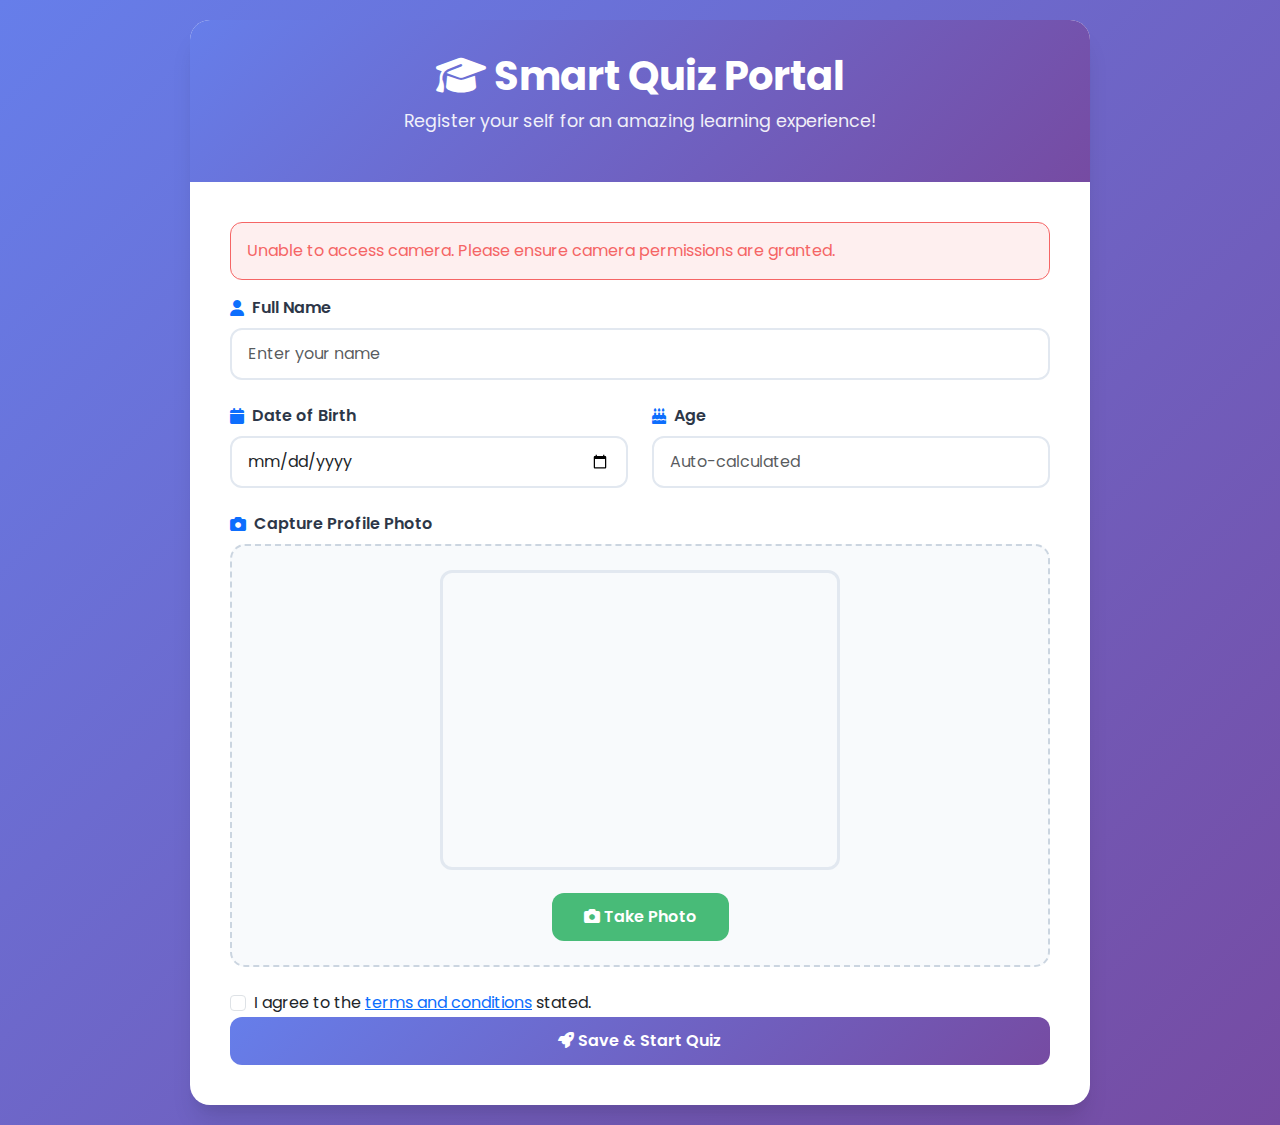
<file: frontend/templates/index.html>
<!-- <!DOCTYPE html>
<html lang="en">
<head>
  <meta charset="UTF-8" />
  <meta name="viewport" content="width=device-width, initial-scale=1.0" />
  <title>Smart Kid Portal</title>
  <link href="https://cdn.jsdelivr.net/npm/bootstrap@5.3.2/dist/css/bootstrap.min.css" rel="stylesheet" />
  <style>
    body {
      background: #f0f4f8;
      font-family: 'Segoe UI', sans-serif;
    }
    .card {
      border-radius: 1rem;
      box-shadow: 0 10px 20px rgba(0, 0, 0, 0.1);
    }
    video {
      border-radius: 0.5rem;
    }
    #snapshot-preview {
      display: none;
      max-width: 100%;
      border: 2px solid #ccc;
      border-radius: 0.5rem;
      margin-top: 1rem;
    }
  </style>
</head>
<body>
<div class="container py-5">
  <div class="row justify-content-center">
    <div class="col-md-8">
      <div class="card p-4">
        <h3 class="mb-4 text-center">🎓 Smart Kid Registration</h3>
        <form id="user-form">
          <div class="mb-3">
            <label for="name" class="form-label">Child's Name</label>
            <input type="text" class="form-control" id="name" required>
          </div>
          <div class="mb-3">
            <label for="dob" class="form-label">Date of Birth</label>
            <input type="date" class="form-control" id="dob" required>
          </div>
          <div class="mb-3">
            <label for="age" class="form-label">Age</label>
            <input type="number" class="form-control" id="age" readonly>
          </div>
          <div class="mb-3">
            <label class="form-label">📸 Capture Face</label>
            <div class="text-center">
              <video id="video" width="100%" autoplay></video>
              <button type="button" class="btn btn-primary mt-3" id="capture">Capture</button>
              <canvas id="canvas" width="640" height="480" style="display:none;"></canvas>
              <img id="snapshot-preview" />
            </div>
          </div>
          <div class="d-grid">
            <button type="submit" class="btn btn-success">Save & Start Quiz</button>
          </div>
        </form>
      </div>
    </div>
  </div>
</div>

<script>
  const dobInput = document.getElementById("dob");
  const ageInput = document.getElementById("age");
  dobInput.addEventListener("change", () => {
    const dob = new Date(dobInput.value);
    const age = new Date().getFullYear() - dob.getFullYear();
    ageInput.value = age;
  });

  const video = document.getElementById("video");
  const canvas = document.getElementById("canvas");
  const captureBtn = document.getElementById("capture");
  const previewImg = document.getElementById("snapshot-preview");

  navigator.mediaDevices.getUserMedia({ video: true })
    .then((stream) => {
      video.srcObject = stream;
    })
    .catch((err) => {
      alert("Unable to access camera: " + err);
    });

  captureBtn.addEventListener("click", () => {
    canvas.getContext("2d").drawImage(video, 0, 0, canvas.width, canvas.height);
    const imageData = canvas.toDataURL("image/jpeg");
    previewImg.src = imageData;
    previewImg.style.display = "block";
  });

  document.getElementById("user-form").addEventListener("submit", (e) => {
    e.preventDefault();
    const name = document.getElementById("name").value;
    const dob = document.getElementById("dob").value;
    const age = document.getElementById("age").value;
    const imageData = canvas.toDataURL("image/jpeg");

    // Submit data to backend (to be implemented in Flask)
    fetch("/register", {
      method: "POST",
      headers: { "Content-Type": "application/json" },
      body: JSON.stringify({ name, dob, age, image: imageData })
    })
    .then(res => res.json())
    .then(data => {
      if (data.success) {
        window.location.href = "/quiz"; // redirect to quiz page
      } else {
        alert("Error: " + data.message);
      }
    });
  });
</script>
</body>
</html> -->
<!DOCTYPE html>
<html lang="en">
<head>
    <meta charset="UTF-8">
    <meta name="viewport" content="width=device-width, initial-scale=1.0">
    <title>Smart Quiz Portal - Registration</title>
    <link href="https://cdn.jsdelivr.net/npm/bootstrap@5.3.2/dist/css/bootstrap.min.css" rel="stylesheet">
    <link href="https://cdnjs.cloudflare.com/ajax/libs/font-awesome/6.4.0/css/all.min.css" rel="stylesheet">
    <link href="https://fonts.googleapis.com/css2?family=Poppins:wght@300;400;500;600;700&display=swap" rel="stylesheet">
    <style>
        :root {
            --primary-color: #667eea;
            --secondary-color: #764ba2;
            --success-color: #48bb78;
            --warning-color: #ed8936;
            --danger-color: #f56565;
            --light-bg: #f7fafc;
            --card-shadow: 0 20px 25px -5px rgba(0, 0, 0, 0.1), 0 10px 10px -5px rgba(0, 0, 0, 0.04);
        }

        * {
            margin: 0;
            padding: 0;
            box-sizing: border-box;
        }

        body {
            font-family: 'Poppins', sans-serif;
            background: linear-gradient(135deg, var(--primary-color) 0%, var(--secondary-color) 100%);
            min-height: 100vh;
            padding: 20px 0;
        }

        .main-container {
            max-width: 900px;
            margin: 0 auto;
        }

        .registration-card {
            background: white;
            border-radius: 20px;
            box-shadow: var(--card-shadow);
            overflow: hidden;
            animation: slideUp 0.6s ease-out;
        }

        @keyframes slideUp {
            from {
                opacity: 0;
                transform: translateY(30px);
            }
            to {
                opacity: 1;
                transform: translateY(0);
            }
        }

        .card-header {
            background: linear-gradient(135deg, var(--primary-color), var(--secondary-color));
            color: white;
            padding: 2rem;
            text-align: center;
        }

        .card-header h1 {
            font-size: 2.5rem;
            font-weight: 700;
            margin-bottom: 0.5rem;
        }

        .card-header p {
            font-size: 1.1rem;
            opacity: 0.9;
        }

        .card-body {
            padding: 2.5rem;
        }

        .form-group {
            margin-bottom: 1.5rem;
        }

        .form-label {
            font-weight: 600;
            color: #2d3748;
            margin-bottom: 0.5rem;
            display: flex;
            align-items: center;
            gap: 0.5rem;
        }

        .form-control {
            border: 2px solid #e2e8f0;
            border-radius: 12px;
            padding: 0.75rem 1rem;
            font-size: 1rem;
            transition: all 0.3s ease;
        }

        .form-control:focus {
            border-color: var(--primary-color);
            box-shadow: 0 0 0 3px rgba(102, 126, 234, 0.1);
        }

        .camera-section {
            background: #f8fafc;
            border-radius: 15px;
            padding: 1.5rem;
            text-align: center;
            border: 2px dashed #cbd5e0;
            transition: all 0.3s ease;
        }

        .camera-section.active {
            border-color: var(--primary-color);
            background: rgba(102, 126, 234, 0.05);
        }

        #video {
            width: 100%;
            max-width: 400px;
            height: 300px;
            object-fit: cover;
            border-radius: 12px;
            border: 3px solid #e2e8f0;
        }

        #snapshot-preview {
            max-width: 300px;
            border-radius: 12px;
            border: 3px solid var(--success-color);
            margin-top: 1rem;
            animation: fadeIn 0.5s ease;
        }

        @keyframes fadeIn {
            from { opacity: 0; }
            to { opacity: 1; }
        }

        .btn-custom {
            background: linear-gradient(135deg, var(--primary-color), var(--secondary-color));
            border: none;
            border-radius: 12px;
            padding: 0.75rem 2rem;
            font-weight: 600;
            font-size: 1rem;
            color: white;
            transition: all 0.3s ease;
            position: relative;
            overflow: hidden;
        }

        .btn-custom:hover {
            transform: translateY(-2px);
            box-shadow: 0 10px 20px rgba(102, 126, 234, 0.3);
            color: white;
        }

        .btn-custom:active {
            transform: translateY(0);
        }

        .btn-capture {
            background: var(--success-color);
            margin-top: 1rem;
        }

        .btn-capture:hover {
            background: #38a169;
            box-shadow: 0 10px 20px rgba(72, 187, 120, 0.3);
        }

        .loading-spinner {
            display: none;
            margin: 0 auto;
        }

        .age-badge {
            display: inline-block;
            padding: 0.25rem 0.75rem;
            background: var(--primary-color);
            color: white;
            border-radius: 20px;
            font-size: 0.875rem;
            font-weight: 500;
            margin-left: 0.5rem;
        }

        .status-message {
            padding: 1rem;
            border-radius: 12px;
            margin-bottom: 1rem;
            display: none;
        }

        .status-success {
            background: rgba(72, 187, 120, 0.1);
            border: 1px solid var(--success-color);
            color: var(--success-color);
        }

        .status-error {
            background: rgba(245, 101, 101, 0.1);
            border: 1px solid var(--danger-color);
            color: var(--danger-color);
        }

        @media (max-width: 768px) {
            .card-header h1 {
                font-size: 2rem;
            }
            
            .card-body {
                padding: 1.5rem;
            }
            
            #video {
                height: 250px;
            }
        }
    </style>
</head>
<body>
    <div class="container">
        <div class="main-container">
            <div class="registration-card">
                <div class="card-header">
                    <h1><i class="fas fa-graduation-cap"></i> Smart Quiz Portal</h1>
                    <p>Register your self for an amazing learning experience!</p>
                </div>
                
                <div class="card-body">
                    <div id="status-message" class="status-message"></div>
                    
                    <form id="user-form" method="POST" action="/start-quiz">
                        <div class="form-group">
                            <label for="name" class="form-label">
                                <i class="fas fa-user text-primary"></i>
                                Full Name
                            </label>
                            <input type="text" class="form-control" id="name" placeholder="Enter your name" required>
                        </div>

                        <div class="row">
                            <div class="col-md-6">
                                <div class="form-group">
                                    <label for="dob" class="form-label">
                                        <i class="fas fa-calendar text-primary"></i>
                                        Date of Birth
                                    </label>
                                    <input type="date" class="form-control" id="dob" required>
                                </div>
                            </div>
                            <div class="col-md-6">
                                <div class="form-group">
                                    <label for="age" class="form-label">
                                        <i class="fas fa-birthday-cake text-primary"></i>
                                        Age
                                        <span id="age-category" class="age-badge" style="display: none;"></span>
                                    </label>
                                    <input type="number" class="form-control" id="age" placeholder="Auto-calculated" readonly>
                                </div>
                            </div>
                        </div>

                        <div class="form-group">
                            <label class="form-label">
                                <i class="fas fa-camera text-primary"></i>
                                Capture Profile Photo
                            </label>
                            <div class="camera-section" id="camera-section">
                                <video id="video" autoplay playsinline></video>
                                <div>
                                    <button type="button" class="btn btn-custom btn-capture" id="capture">
                                        <i class="fas fa-camera"></i> Take Photo
                                    </button>
                                    <button type="button" class="btn btn-custom btn-capture" id="retake" style="display: none;">
                                        <i class="fas fa-redo"></i> Retake
                                    </button>
                                </div>
                                <canvas id="canvas" width="640" height="480" style="display:none;"></canvas>
                                <img id="snapshot-preview" style="display: none;" />
                            </div>
                        </div>
                        <div class="form-check mt-4">
                                <input class="form-check-input" type="checkbox" id="consentCheckbox">
                                <label class="form-check-label" for="consentCheckbox">
                                     I agree to the <a href="/terms" target="_blank">terms and conditions</a> stated.
                                </label>
                        </div>
                        <div class="d-grid">
                            <button type="submit" class="btn btn-custom btn-lg" id="submit-btn">
                                <i class="fas fa-rocket"></i> Save & Start Quiz
                            </button>
                        </div>
                    </form>

                    <div class="loading-spinner">
                        <div class="spinner-border text-primary" role="status">
                            <span class="visually-hidden">Loading...</span>
                        </div>
                    </div>
                </div>
            </div>
        </div>
    </div>

    <script src="https://cdn.jsdelivr.net/npm/bootstrap@5.3.2/dist/js/bootstrap.bundle.min.js"></script>
    <script>
        class SmartKidRegistration {
            constructor() {
                this.initializeElements();
                this.setupEventListeners();
                this.initializeCamera();
            }

            initializeElements() {
                this.dobInput = document.getElementById("dob");
                this.ageInput = document.getElementById("age");
                this.ageCategorySpan = document.getElementById("age-category");
                this.video = document.getElementById("video");
                this.canvas = document.getElementById("canvas");
                this.captureBtn = document.getElementById("capture");
                this.retakeBtn = document.getElementById("retake");
                this.previewImg = document.getElementById("snapshot-preview");
                this.form = document.getElementById("user-form");
                this.submitBtn = document.getElementById("submit-btn");
                this.statusMessage = document.getElementById("status-message");
                this.cameraSection = document.getElementById("camera-section");
                this.loadingSpinner = document.querySelector(".loading-spinner");
            }

            setupEventListeners() {
                this.dobInput.addEventListener("change", () => this.calculateAge());
                this.captureBtn.addEventListener("click", () => this.capturePhoto());
                this.retakeBtn.addEventListener("click", () => this.retakePhoto());
                this.form.addEventListener("submit", (e) => this.handleSubmit(e));
            }

            async initializeCamera() {
                try {
                    const stream = await navigator.mediaDevices.getUserMedia({ 
                        video: { 
                            width: 640, 
                            height: 480,
                            facingMode: 'user'
                        } 
                    });
                    this.video.srcObject = stream;
                    this.cameraSection.classList.add('active');
                } catch (err) {
                    this.showStatus("Unable to access camera. Please ensure camera permissions are granted.", "error");
                    console.error("Camera error:", err);
                }
            }

            calculateAge() {
                if (!this.dobInput.value) return;
                
                const dob = new Date(this.dobInput.value);
                const today = new Date();
                let age = today.getFullYear() - dob.getFullYear();
                const monthDiff = today.getMonth() - dob.getMonth();
                
                if (monthDiff < 0 || (monthDiff === 0 && today.getDate() < dob.getDate())) {
                    age--;
                }
                
                this.ageInput.value = age;
                this.updateAgeCategory(age);
            }

            updateAgeCategory(age) {
                let category = "";
                let color = "";
                
                if (age >= 6 && age <= 10) {
                    category = "Beginner";
                    color = "#48bb78";
                } else if (age >= 12 && age <= 16) {
                    category = "Intermediate";
                    color = "#ed8936";
                } else if (age >= 17 && age <= 25) {
                    category = "Advanced";
                    color = "#667eea";
                } else {
                    category = "Custom";
                    color = "#718096";
                }
                
                this.ageCategorySpan.textContent = category;
                this.ageCategorySpan.style.backgroundColor = color;
                this.ageCategorySpan.style.display = "inline-block";
            }

            capturePhoto() {
                const context = this.canvas.getContext("2d");
                context.drawImage(this.video, 0, 0, this.canvas.width, this.canvas.height);
                
                const imageData = this.canvas.toDataURL("image/jpeg", 0.8);
                this.previewImg.src = imageData;
                this.previewImg.style.display = "block";
                
                this.video.style.display = "none";
                this.captureBtn.style.display = "none";
                this.retakeBtn.style.display = "inline-block";
                
                this.showStatus("Photo captured successfully!", "success");
            }

            retakePhoto() {
                this.video.style.display = "block";
                this.previewImg.style.display = "none";
                this.captureBtn.style.display = "inline-block";
                this.retakeBtn.style.display = "none";
                this.hideStatus();
            }

            showStatus(message, type) {
                this.statusMessage.textContent = message;
                this.statusMessage.className = `status-message status-${type}`;
                this.statusMessage.style.display = "block";
                
                if (type === "success") {
                    setTimeout(() => this.hideStatus(), 3000);
                }
            }

            hideStatus() {
                this.statusMessage.style.display = "none";
            }

            async handleSubmit(e) {
                e.preventDefault();
                
                const name = document.getElementById("name").value;
                const dob = this.dobInput.value;
                const age = this.ageInput.value;
                
                if (!name || !dob || !age) {
                    this.showStatus("Please fill in all required fields.", "error");
                    return;
                }
                
                if (!this.previewImg.src || this.previewImg.style.display === "none") {
                    this.showStatus("Please capture a photo before proceeding.", "error");
                    return;
                }
                
                const imageData = this.canvas.toDataURL("image/jpeg", 0.8);
                
                this.submitBtn.disabled = true;
                this.loadingSpinner.style.display = "block";
                
                try {
                    const response = await fetch("/register", {
                        method: "POST",
                        headers: { "Content-Type": "application/json" },
                        body: JSON.stringify({ name, dob, age, image: imageData })
                    });
                    
                    const data = await response.json();
                    
                    if (data.success) {
                        this.showStatus("Registration successful! Redirecting to quiz...", "success");
                        setTimeout(() => {
                            window.location.href = "/quiz";
                        }, 2000);
                    } else {
                        this.showStatus("Registration failed: " + data.message, "error");
                    }
                } catch (error) {
                    console.error("Registration error:", error);
                    this.showStatus("Network error. Please try again.", "error");
                } finally {
                    this.submitBtn.disabled = false;
                    this.loadingSpinner.style.display = "none";
                }
            }
        }

        // Initialize the application when DOM is loaded
        document.addEventListener('DOMContentLoaded', () => {
            new SmartKidRegistration();
        });
        
        document.getElementById('user-form').addEventListener('submit', function (e) {
            const consentGiven = document.getElementById('consentCheckbox').checked;
            if (!consentGiven) {
             e.preventDefault();
             alert('⚠️ Please accept the Terms and Conditions before continuing.');
            }
        });


    </script>
</body>
</html>
</file>
